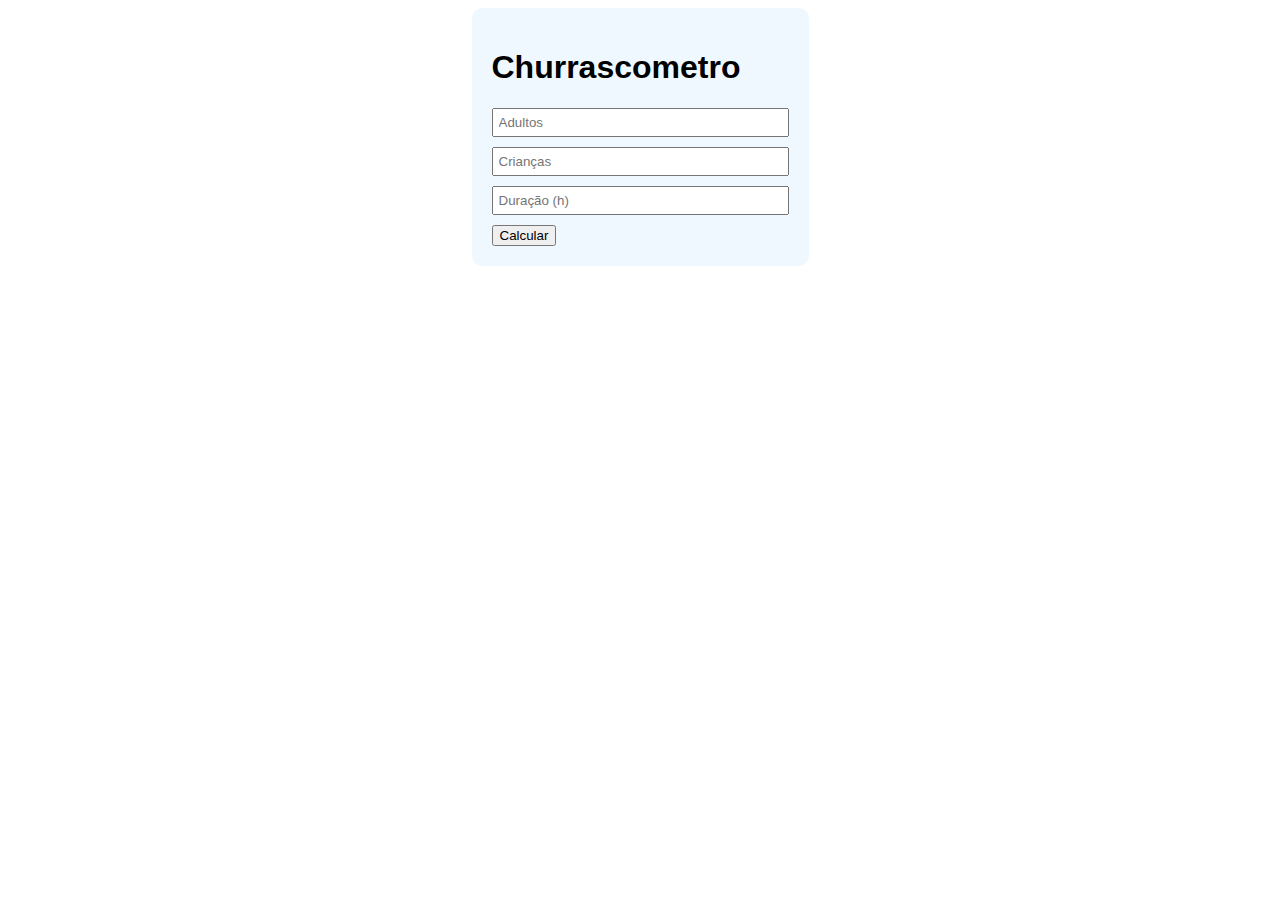
<file: Churrascometro/index.html>
<!DOCTYPE html>
<html lang="en">
<head>
    <meta charset="UTF-8">
    <meta http-equiv="X-UA-Compatible" content="IE=edge">
    <meta name="viewport" content="width=device-width, initial-scale=1.0">
    <link rel="stylesheet" type="text/css" href="./style.css"/>
    <title>Churrascometro</title>
</head>
<body>

    <div class="container">
        <h1>Churrascometro</h1>
        <input id="adultos" name="adultos" type="number" placeholder="Adultos">
        <input id="criancas" name="criancas" type="criancas" placeholder="Crianças">
        <input id="duracao" name="duracao" type="duracao" placeholder="Duração (h)">
        <button onclick="calcular()">Calcular</button>

        <div id="resultado">


        </div>
        


    </div>

    <script src="./script.js"></script>
    
</body>
</html>
</file>
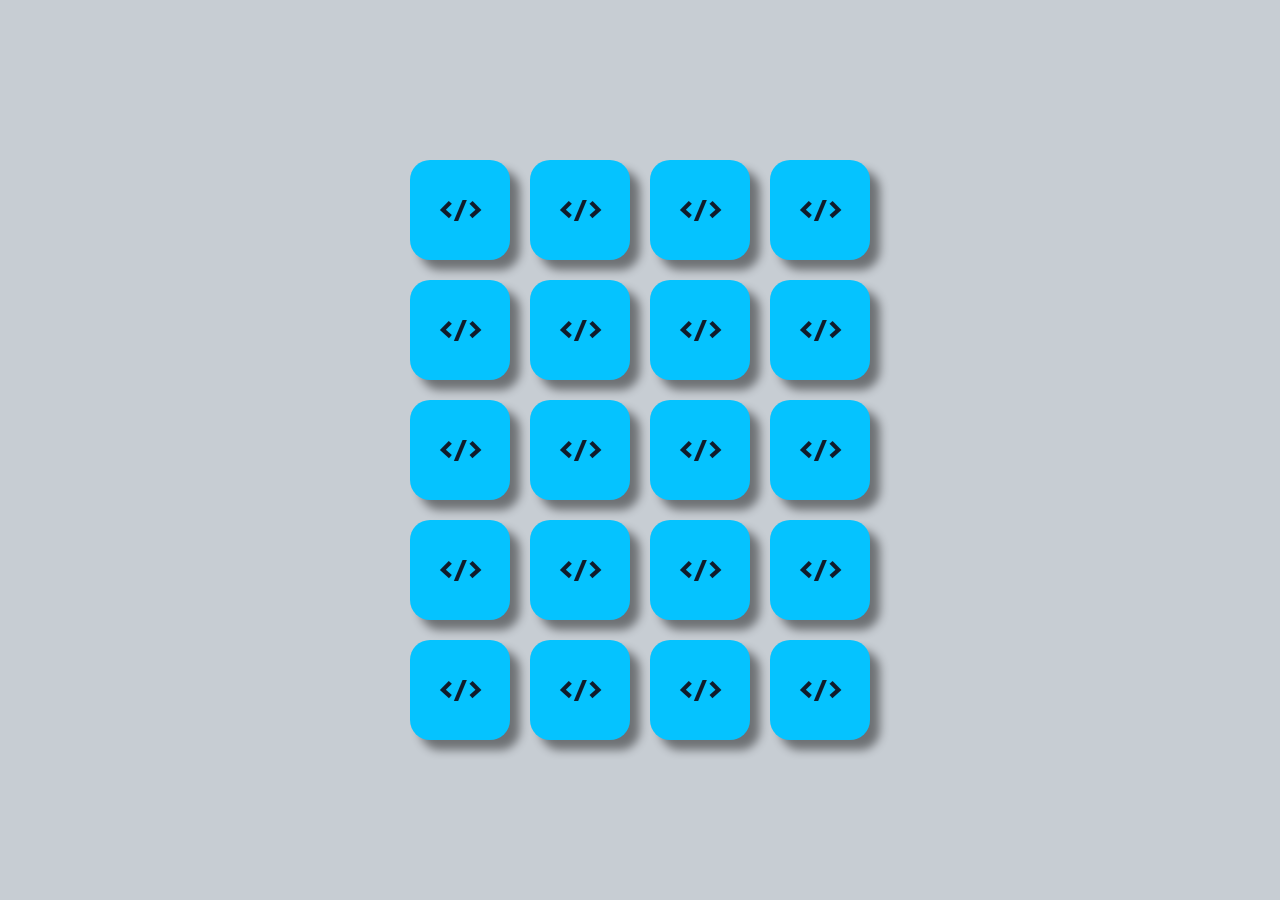
<file: memoria/index.html>
<!DOCTYPE html>
<html lang="en">

<head>
    <meta charset="UTF-8">
    <meta name="viewport" content="width=device-width, initial-scale=1.0">
    <meta http-equiv="X-UA-Compatible" content="ie=edge">
    <link rel="stylesheet" type="text/css" href="./assets/styles/style.css">
    <link href="https://fonts.googleapis.com/css?family=Righteous&display=swap" rel="stylesheet">
    <title>Memória</title>

    <!-- Google Tag Manager -->
    <script>(function (w, d, s, l, i) {
            w[l] = w[l] || []; w[l].push({
                'gtm.start':
                    new Date().getTime(), event: 'gtm.js'
            }); var f = d.getElementsByTagName(s)[0],
                j = d.createElement(s), dl = l != 'dataLayer' ? '&l=' + l : ''; j.async = true; j.src =
                    'https://www.googletagmanager.com/gtm.js?id=' + i + dl; f.parentNode.insertBefore(j, f);
        })(window, document, 'script', 'dataLayer', 'GTM-596CRL6');</script>
    <!-- End Google Tag Manager -->
    <!-- Global site tag (gtag.js) - Google Ads: 873261025 -->
    <script async src="https://www.googletagmanager.com/gtag/js?id=AW-873261025"></script>
    <script>
        window.dataLayer = window.dataLayer || [];
        function gtag() { dataLayer.push(arguments); }
        gtag('js', new Date());

        gtag('config', 'AW-873261025');
    </script>
    <!-- Global site tag (gtag.js) - Google Analytics -->
    <script async src="https://www.googletagmanager.com/gtag/js?id=UA-80968708-1"></script>
    <script>
        window.dataLayer = window.dataLayer || [];
        function gtag() { dataLayer.push(arguments); }
        gtag('js', new Date());

        gtag('config', 'UA-80968708-1');
    </script>
</head>

<body>


    <div id="gameBoard">
        <!-- <div id="h4r299y478r" class="card" data-icon="bootstrap">
            <div class="card_front">
                <img class="icon" src="./assets/images/bootstrap.png">
            </div>
            <div class="card_back">
                &lt/&gt
            </div>
        </div> -->
    </div>
  

    <div id="gameOver">
        <div>
            Parabéns, você completou o jogo!
        </div>
        <button id="restart" onclick="restart()">Jogue novamente</button>
    </div>


    <script src="./assets/scripts/game.js"></script>

    <script src="./assets/scripts/script.js"></script>

   
</body>

</html>
</file>
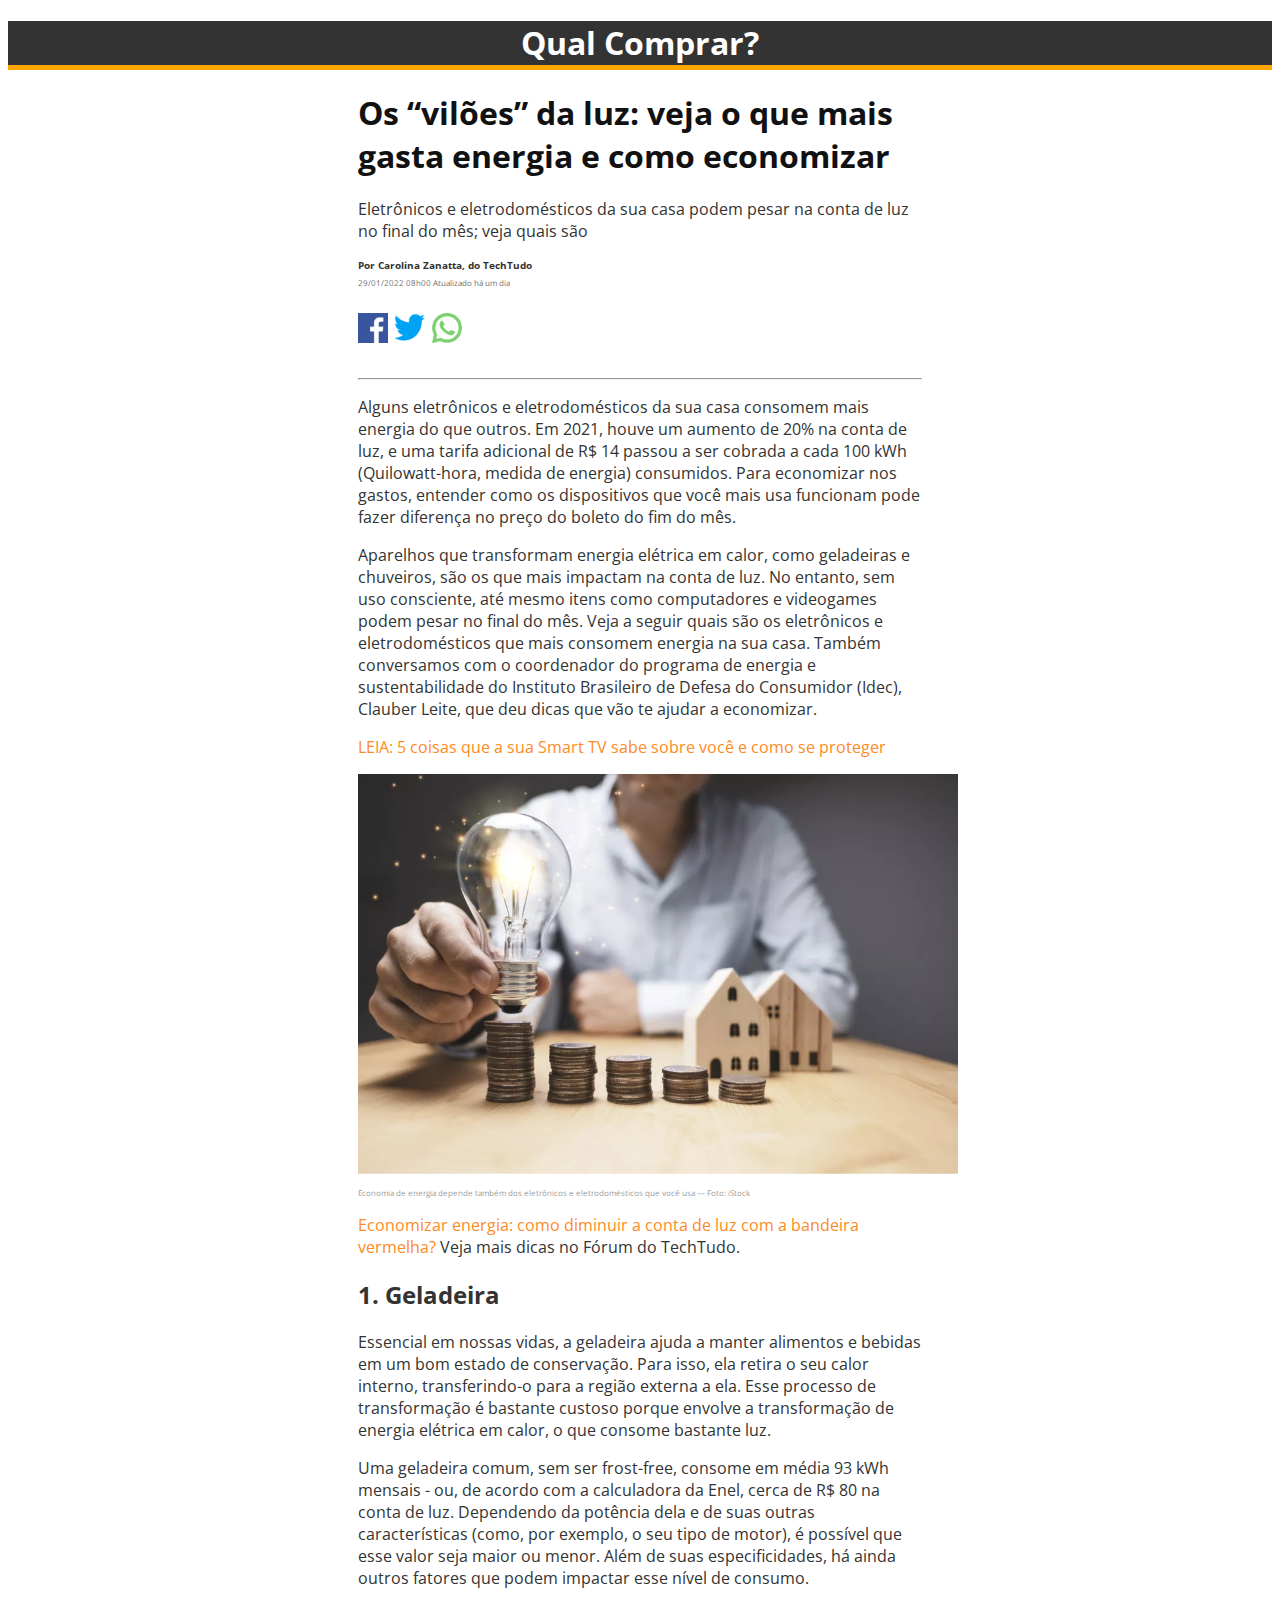
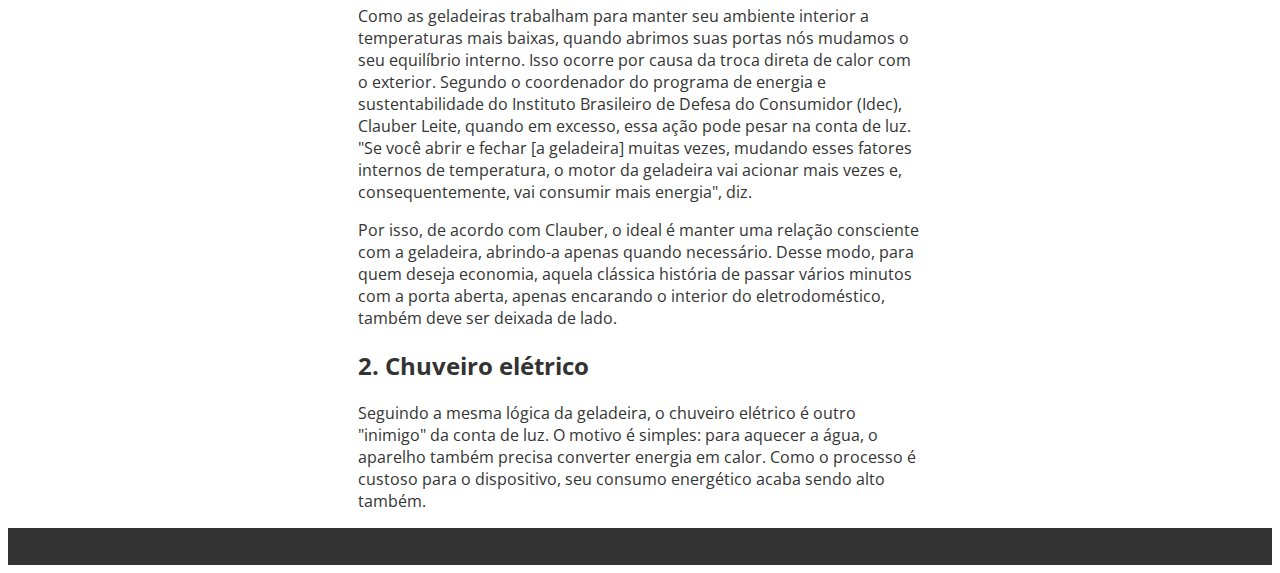
<file: Projeto  CSS/index.html>
<!DOCTYPE html>
<html lang="en">

<head>
    <meta charset="UTF-8">
    <meta http-equiv="X-UA-Compatible" content="IE=edge">
    <meta name="viewport" content="width=device-width, initial-scale=1.0">
    <link rel="stylesheet" href="styles.css">
    <title>Projeto CSS</title>
    <link rel="preconnect" href="https://fonts.googleapis.com">
    <link rel="preconnect" href="https://fonts.gstatic.com" crossorigin>
    <link href="https://fonts.googleapis.com/css2?family=Open+Sans:wght@300;400&display=swap" rel="stylesheet">

</head>

<body>
    <div class="top-bar">
        <h1 id="qual-comprar">Qual Comprar?</h1>
    </div>

    <div class="conteudo">

        <div class="header">

            <h1 id="title">Os <q>vilões</q> da luz: veja o que mais
                gasta energia e como economizar</h1>
            <p id="subtitulo">
                Eletrônicos e eletrodomésticos da sua casa podem pesar na conta de luz no final do mês; veja quais são
            </p>
            <p id="autor">
                Por Carolina Zanatta, do TechTudo </p>
            <p id="data"> 29/01/2022 08h00 Atualizado há um dia
            </p>
            <br>
            <img id="facebook" src="./arquivos_projeto_pagina-conteudo/images/facebook.png">
            <img id="twitter" src="./arquivos_projeto_pagina-conteudo/images/twitter.png">
            <img id="whatsapp" src="./arquivos_projeto_pagina-conteudo/images/whatsapp.png">
            <br>
            <br>

        </div>


        <hr>

        <div class="texto-principal">

            <p>

                Alguns eletrônicos e eletrodomésticos da sua casa consomem mais energia do que outros. Em 2021,
                houve um aumento de 20% na conta de luz, e uma tarifa adicional de R$ 14 passou a ser cobrada a cada
                100 kWh (Quilowatt-hora, medida de energia) consumidos. Para economizar nos gastos, entender como os
                dispositivos que você mais usa funcionam pode fazer diferença no preço do boleto do fim do mês.</p>

            <p>
                Aparelhos que transformam energia elétrica em calor, como geladeiras e chuveiros, são os que mais
                impactam na conta de luz. No entanto, sem uso consciente, até mesmo itens como computadores e
                videogames podem pesar no final do mês. Veja a seguir quais são os eletrônicos e eletrodomésticos
                que mais consomem energia na sua casa. Também conversamos com o coordenador do programa de energia e
                sustentabilidade do Instituto Brasileiro de Defesa do Consumidor (Idec), Clauber Leite, que deu
                dicas que vão te ajudar a economizar.

            </p>

            <a id="link"
                href="https://www.techtudo.com.br/listas/2022/01/5-coisas-que-a-sua-smart-tv-sabe-sobre-voce-e-como-se-proteger.ghtml">LEIA:
                5 coisas que a sua Smart TV sabe sobre você e como se proteger </a>

            </p>

            <img id="moedas" src="./arquivos_projeto_pagina-conteudo/images/moedas.png">

            <p id="legenda-moeda">

                Economia de energia depende também dos eletrônicos e eletrodomésticos que você usa — Foto: iStock

            </p>


            <p>
                <a id="link"
                    href="https://www.techtudo.com.br/listas/2021/06/seis-eletronicos-para-economizar-energia-e-pagar-menos-na-conta-de-luz.ghtml">Economizar
                    energia: como diminuir a conta de luz com a bandeira vermelha? </a> Veja mais dicas no Fórum do
                TechTudo.
            </p>

            <h2 id="h2">
                1. Geladeira
            </h2>

            <p>
                Essencial em nossas vidas, a geladeira ajuda a manter alimentos e bebidas em um bom estado de
                conservação. Para isso, ela retira o seu calor interno, transferindo-o para a região externa a ela.
                Esse processo de transformação é bastante custoso porque envolve a transformação de energia elétrica
                em calor, o que consome bastante luz.



            </p>

            <p>
                Uma geladeira comum, sem ser frost-free, consome em média 93 kWh mensais - ou, de acordo com a
                calculadora da Enel, cerca de R$ 80 na conta de luz. Dependendo da potência dela e de suas outras
                características (como, por exemplo, o seu tipo de motor), é possível que esse valor seja maior ou
                menor. Além de suas especificidades, há ainda outros fatores que podem impactar esse nível de
                consumo.


            </p>

            <p>

                Como as geladeiras trabalham para manter seu ambiente interior a temperaturas mais baixas, quando
                abrimos suas portas nós mudamos o seu equilíbrio interno. Isso ocorre por causa da troca direta de
                calor com o exterior. Segundo o coordenador do programa de energia e sustentabilidade do Instituto
                Brasileiro de Defesa do Consumidor (Idec), Clauber Leite, quando em excesso, essa ação pode pesar na
                conta de luz. "Se você abrir e fechar [a geladeira] muitas vezes, mudando esses fatores internos de
                temperatura, o motor da geladeira vai acionar mais vezes e, consequentemente, vai consumir mais
                energia", diz.




            </p>

            <p>
                Por isso, de acordo com Clauber, o ideal é manter uma relação consciente com a geladeira, abrindo-a
                apenas quando necessário. Desse modo, para quem deseja economia, aquela clássica história de passar
                vários minutos com a porta aberta, apenas encarando o interior do eletrodoméstico, também deve ser
                deixada de lado.


            </p>

            <h2>
                2. Chuveiro elétrico
            </h2>

            <p>
                Seguindo a mesma lógica da geladeira, o chuveiro elétrico é outro "inimigo" da conta de luz. O
                motivo é simples: para aquecer a água, o aparelho também precisa converter energia em calor. Como o
                processo é custoso para o dispositivo, seu consumo energético acaba sendo alto também.
            </p>



        </div>

    </div>

    <div id="footer"> Footer





    </div>



</body>

</html>
</file>
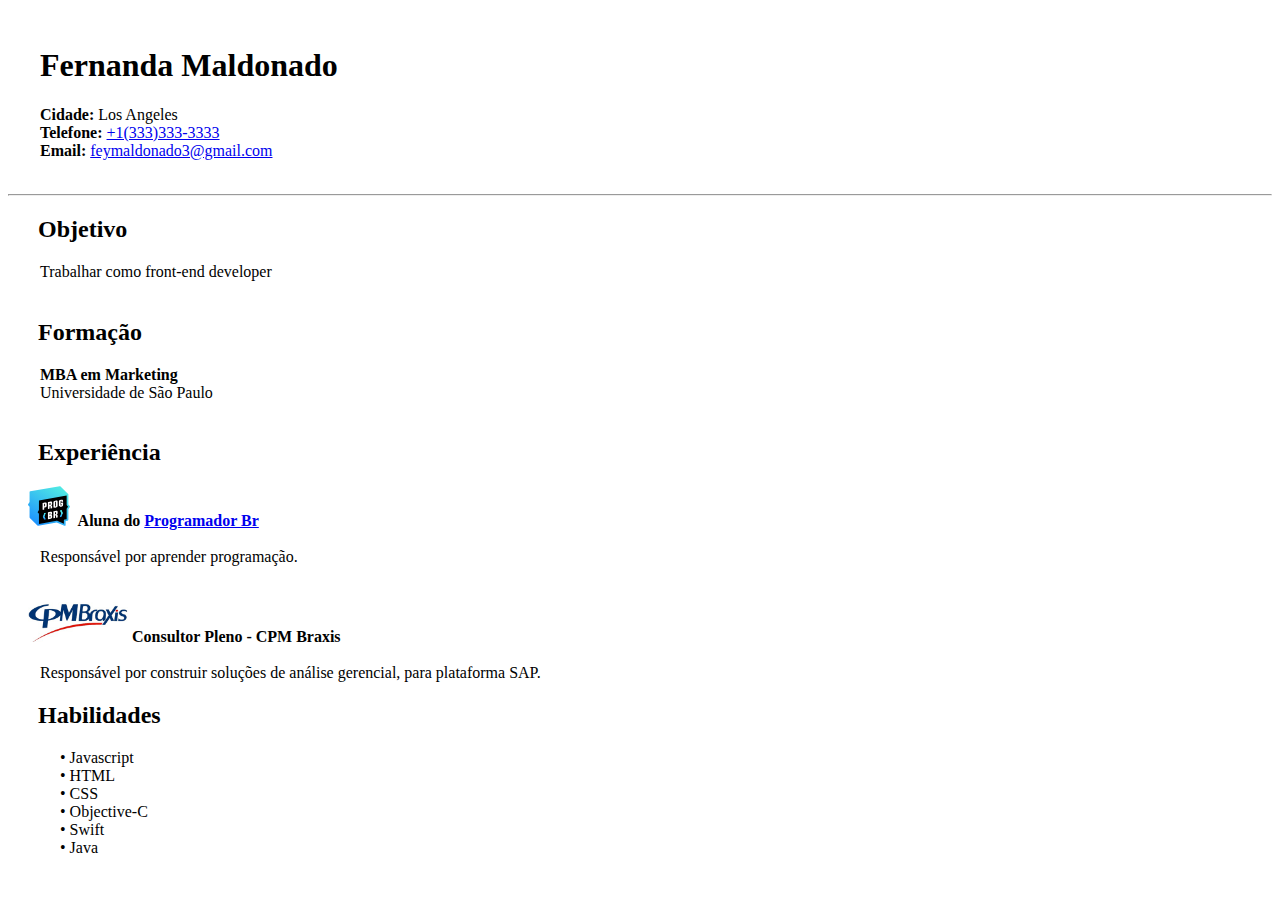
<file: Projeto 1 - HTML - Programador BR/index.html>
<!DOCTYPE html>
<html lang="en">

<head>
    <meta charset="UTF-8">
    <meta http-equiv="X-UA-Compatible" content="IE=edge">
    <meta name="viewport" content="width=device-width, initial-scale=1.0">
    <title>CurrículoFernandaMaldonado</title>
</head>

<body>
    <div id="header">
        <br>
        <h1>&nbsp;&nbsp;&nbsp;&nbsp;Fernanda Maldonado</h1>
        <p>
            <b>&nbsp;&nbsp;&nbsp;&nbsp;&nbsp;&nbsp;&nbsp;&nbsp;Cidade:</b> Los Angeles
            <br>
            <b>&nbsp;&nbsp;&nbsp;&nbsp;&nbsp;&nbsp;&nbsp;&nbsp;Telefone:</b> <a href="tel:(333)333-3333">
                +1(333)333-3333 </a>
            <br>
            <b>&nbsp;&nbsp;&nbsp;&nbsp;&nbsp;&nbsp;&nbsp;&nbsp;Email:</b> <a
                href="mailto:feymaldonado3@gmail.com?subject= Currículo"> feymaldonado3@gmail.com</a>
            <br>
            <br>
        </p>
        <hr>
    </div>
    <div id="Informacao">
        <h2>&nbsp;&nbsp;&nbsp;&nbsp;&nbsp;Objetivo</h2>
        &nbsp;&nbsp;&nbsp;&nbsp;&nbsp;&nbsp;&nbsp;&nbsp;Trabalhar como front-end developer
        <br>
        <br>
        <h2>&nbsp;&nbsp;&nbsp;&nbsp;&nbsp;Formação</h2>
        <b>&nbsp;&nbsp;&nbsp;&nbsp;&nbsp;&nbsp;&nbsp;&nbsp;MBA em Marketing</b>
        <br>
        &nbsp;&nbsp;&nbsp;&nbsp;&nbsp;&nbsp;&nbsp;&nbsp;Universidade de São Paulo
        <br>
        <br>
        <h2>&nbsp;&nbsp;&nbsp;&nbsp;&nbsp;Experiência</h2>
        &nbsp;&nbsp;&nbsp;&nbsp;&nbsp;<img src="./Imagens/icon-progbr.svg" alt="icon-progbr" height="40px">
        &nbsp;<b>Aluna do <a href="https://programadorbr.com/">Programador Br </b> </a>
        <br>
        <br>
        &nbsp;&nbsp;&nbsp;&nbsp;&nbsp;&nbsp;&nbsp;&nbsp;Responsável por aprender programação.
        <br>
        <br>
        <br>
        &nbsp;&nbsp;&nbsp;&nbsp;&nbsp;<img src="./Imagens/cpm-braxis.jpg" alt="cpm-braxis" height="40px"> <b> Consultor
            Pleno - CPM Braxis </b>
        <br>
        <br>
        &nbsp;&nbsp;&nbsp;&nbsp;&nbsp;&nbsp;&nbsp;&nbsp;Responsável por construir soluções de análise gerencial, para
        plataforma SAP.
        <br>
    </div>
    <div id="Footer">
        <h2>&nbsp;&nbsp;&nbsp;&nbsp;&nbsp;Habilidades</h2>
        <span>
            <span>&nbsp;&nbsp;&nbsp;&nbsp;&nbsp;&nbsp;&nbsp;&nbsp;&nbsp;&nbsp;&nbsp;&nbsp;&nbsp;&#8226;
                Javascript</span>
            <br>
            <span>&nbsp;&nbsp;&nbsp;&nbsp;&nbsp;&nbsp;&nbsp;&nbsp;&nbsp;&nbsp;&nbsp;&nbsp;&nbsp;&#8226; HTML</span>
            <br>
            <span>&nbsp;&nbsp;&nbsp;&nbsp;&nbsp;&nbsp;&nbsp;&nbsp;&nbsp;&nbsp;&nbsp;&nbsp;&nbsp;&#8226; CSS</span>
            <br>
            <span>&nbsp;&nbsp;&nbsp;&nbsp;&nbsp;&nbsp;&nbsp;&nbsp;&nbsp;&nbsp;&nbsp;&nbsp;&nbsp;&#8226;
                Objective-C</span>
            <br>
            <span>&nbsp;&nbsp;&nbsp;&nbsp;&nbsp;&nbsp;&nbsp;&nbsp;&nbsp;&nbsp;&nbsp;&nbsp;&nbsp;&#8226; Swift</span>
            <br>
            <span>&nbsp;&nbsp;&nbsp;&nbsp;&nbsp;&nbsp;&nbsp;&nbsp;&nbsp;&nbsp;&nbsp;&nbsp;&nbsp;&#8226; Java</span>
        </span>
    </div>

</body>

</html>
</file>
<file: Churrascometro/style.css>
.container{
    font-family: Arial, Helvetica, sans-serif;
    max-width: 297px;
    margin: auto;
    background-color: aliceblue;
    padding: 20px;
    border-radius: 10px;

}


input{
    width: 100%;
    display: block;
    padding: 5px;
    box-sizing: border-box;
    margin-bottom: 10px;
}
</file>
<file: memoria/assets/styles/style.css>
*{
    margin: 0;
    padding: 0;
    box-sizing: border-box;
}


body{
    font-family: 'Righteous', sans-serif;
    display:flex;
    justify-content: center;
    align-items: center;
    flex-direction: column;
    height: 100vh;
    background-color: #c7cdd3;
}

.banner{
    margin-top: 25px;
    
}
.banner>img{
    max-width: 300px;
}

.card{
    width: 100px;
    height: 100px;
    position: relative;

    -webkit-transform-style: preserve-3d;
    -webkit-transition: transform .5s;
   transform-style: preserve-3d;
    transition: transform .5s;
}

.card_back, .card_front{
    width: 100%;
    height: 100%;
    position: absolute;
    display: flex;
    justify-content: center;
    align-items: center;
    border-radius: 20px;
    box-shadow: 10px 10px 10px rgba(0, 0, 0, 0.45);
    -webkit-backface-visibility: hidden;
    backface-visibility: hidden;
}

.icon{
    /* width:80px;
    height: 80px;
    max-width: 80px;
    max-height: 80px; */
   
    
}

.flip{
    -webkit-transform: rotateY(180deg);
    transform: rotateY(180deg);
}


.card_front{
    -webkit-transform: rotateY(180deg);
    transform: rotateY(180deg);
    background-color: #101c2c;

}

.card_back{
    color: #101c2c;
    background-color: #05c3ff;
    font-size: 30px;
    /* display: none; */

}


#gameOver{
    position: absolute;
    width: 100%;
    height: 100%;
    background-color: rgba(0, 0, 0, 0.9);
    color: white;
    font-size: 50px;
    display: none;
    justify-content: center;
    align-items: center;
    flex-direction: column;
    top:0;
}

#restart{
    padding: 20px;
    font-size: 20px;
    background-color: yellow;
    border: none;
    border-radius:10px;
    margin-top:10px;
}

#gameBoard {
    margin-top: 100px;
    margin-bottom: 100px;
    
    
}



#gameBoard{
    max-width: 700px;
    display: grid;
    grid-template: 1fr 1fr 1fr 1fr 1fr / 1fr 1fr 1fr 1fr;
    gap:20px
}

@media only screen and (max-width: 700px) {
    .game-board{
        max-width: 400px;

        grid-template: 1fr 1fr 1fr 1fr 1fr  / 1fr 1fr 1fr 1fr;
        gap: 20px;
      
    }
    .card{
        width: 80px;
        height: 80px;}
    .icon
{
    width: 40px;
}
.card_front,.card_back{
border-radius:10px;

}
}
</file>
<file: Projeto  CSS/styles.css>
/*design do geral */

body {
    font-family: 'Open Sans', 'sans-serif';
    color: #333;
}

.conteudo {
    margin-left: 350px;
    margin-right: 350px;
}

/*design do top-bar */

#qual-comprar {
    background-color: #333;
    color:white;
    text-align: center;
    padding: 0.001em;
    border-bottom: 5px solid orange;
}

/*design do header */
#title {
    color: #111;
    font-weight: bold;
}

#autor {
    font-size: 10px;
    font-weight: bold; 
}

#data {
    font-size: 8px;
    opacity: 0.7;
    line-height: 1px;
}

/*design das imagens */

#facebook {
    margin-right: 3px;
    height: 30px;

}

#twitter {
    margin-right: 3px;
    height: 30px;
}

#whatsapp {
    height: 30px;
}

#link {
    color: #fd8a24;
    text-decoration: none;
    
}

#moedas {
    height: 400px;
}

#legenda-moeda {
    font-size: 8px;
    opacity: 0.5;

}

#h2 {
    font-weight: bold;

}

/*design do footer */

#footer {
    background-color: #333;
    padding-top: 15px;
}
</file>
